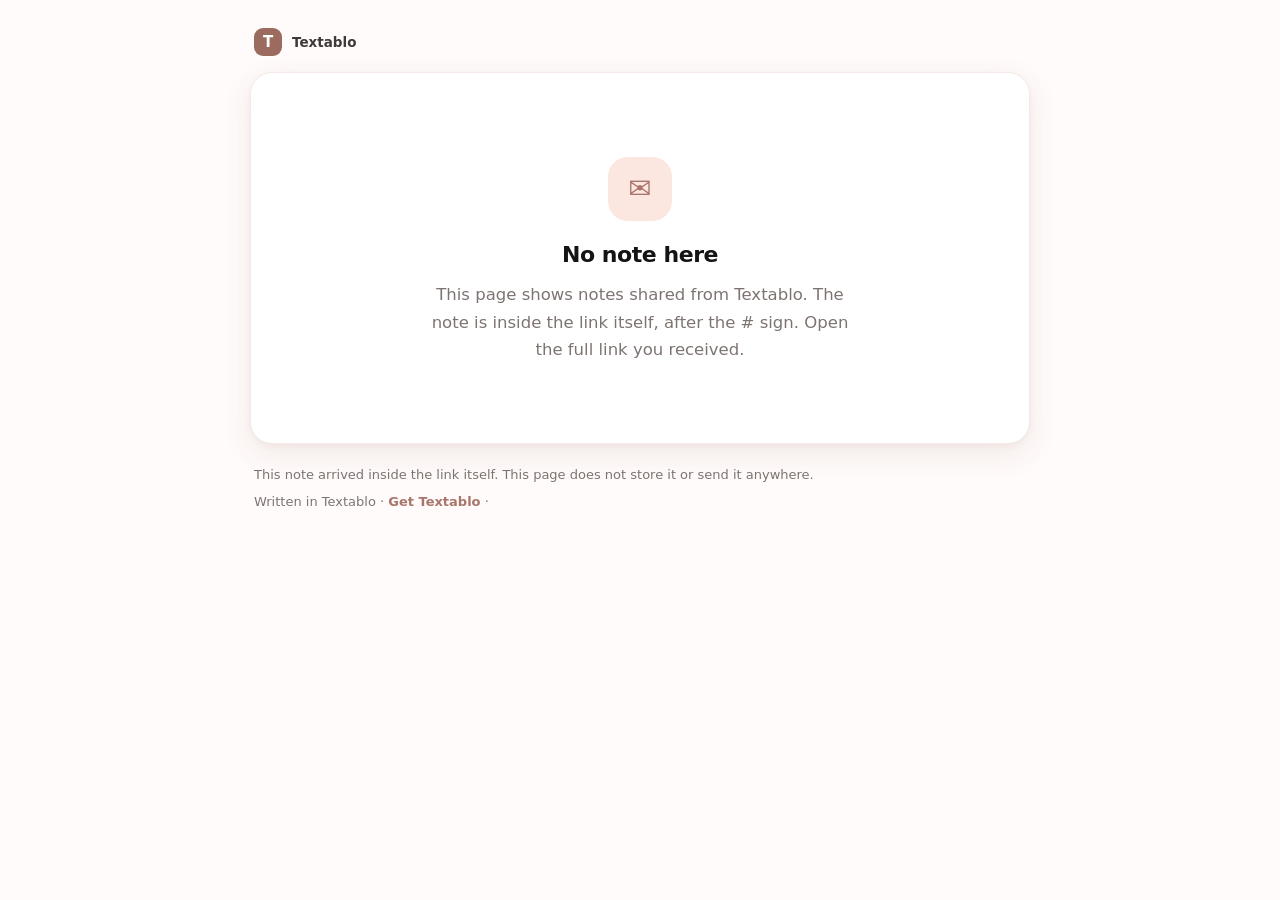
<file: docs/n/index.html>
<!doctype html>
<html lang="sr-Latn">
<head>
<meta charset="utf-8">
<meta name="viewport" content="width=device-width, initial-scale=1">
<meta http-equiv="Content-Security-Policy" content="default-src 'none'; script-src 'sha256-jMtfNzNPQUliG9fyZXBcognbou276SvmzOXHMPA61Cc='; style-src 'unsafe-inline'; img-src data:; connect-src 'self'; base-uri 'none'; form-action 'none'">
<meta name="referrer" content="no-referrer">
<meta name="robots" content="noindex, nofollow">
<meta name="color-scheme" content="light dark">
<title>Textablo</title>
<style>
:root {
  --bg: #fffbfa; --panel: #ffffff; --line: #f3eae7; --line-strong: #ecdfdb; --soft: #fcefeb; --soft-2: #f8f5f4; --soft-3: #f3eeec;
  --accent: #9c6b5f; --accent-text: #a8766a; --accent-soft: #fbe6e0; --text: #141414; --text-2: #3d3a39; --muted: #7d7471;
  --shadow: 0 10px 30px rgba(120, 72, 60, 0.10), 0 2px 6px rgba(120, 72, 60, 0.05);
}
@media (prefers-color-scheme: dark) {
  :root {
    --bg: #171514; --panel: #1f1c1b; --line: #2e2927; --line-strong: #3a3431; --soft: #2a2321; --soft-2: #242120; --soft-3: #2c2826;
    --accent: #d09a8c; --accent-text: #d6a295; --accent-soft: #3a2a26; --text: #f1ebe9; --text-2: #d9d0cd; --muted: #a39692;
    --shadow: 0 10px 30px rgba(0, 0, 0, 0.35);
  }
}
* { box-sizing: border-box; }
html { -webkit-text-size-adjust: 100%; }
body {
  margin: 0; min-height: 100vh; background: var(--bg); color: var(--text);
  font: 16.5px/1.65 'Segoe UI Variable Text', 'Segoe UI', system-ui, -apple-system, 'Helvetica Neue', Roboto, Arial, sans-serif;
  display: flex; flex-direction: column; align-items: center; padding: 28px 16px 24px;
}
.wrap { width: 100%; max-width: 780px; }
.top { display: flex; align-items: center; gap: 10px; margin: 0 4px 16px; color: var(--muted); font-size: 13.5px; }
.logo { width: 28px; height: 28px; border-radius: 9px; background: var(--accent); color: #fff; display: grid; place-items: center; font-weight: 750; font-size: 15px; flex: none; }
.top b { color: var(--text-2); font-weight: 650; }
.top .sp { flex: 1; }
.btn { font: inherit; font-size: 13px; font-weight: 600; border: 0; border-radius: 10px; padding: 7px 12px; background: var(--soft-2); color: var(--text-2); cursor: pointer; }
.btn:hover { background: var(--soft-3); }
.btn:focus-visible { outline: 2px solid var(--accent); outline-offset: 2px; }
.card { background: var(--panel); border: 1px solid var(--line); border-radius: 22px; box-shadow: var(--shadow); padding: 36px 44px 40px; overflow-wrap: anywhere; }
@media (max-width: 600px) { body { padding: 16px 16px 20px; } .card { padding: 24px 20px 28px; border-radius: 18px; } }
h1.title { font-size: 32px; line-height: 1.2; letter-spacing: -0.025em; margin: 0 0 6px; font-weight: 750; }
@media (max-width: 600px) { h1.title { font-size: 26px; } }
.meta { color: var(--muted); font-size: 13.5px; margin: 0 0 22px; }
.note > :first-child { margin-top: 0; }
.note h1, .note h2, .note h3, .note h4, .note h5, .note h6 { line-height: 1.3; letter-spacing: -0.015em; margin: 1.4em 0 0.5em; }
.note h1 { font-size: 26px; } .note h2 { font-size: 22px; } .note h3 { font-size: 18.5px; } .note h4, .note h5, .note h6 { font-size: 16.5px; }
.note p { margin: 0 0 0.75em; }
.note a { color: var(--accent-text); text-decoration: underline; text-underline-offset: 2px; }
.note img { max-width: 100%; height: auto; border-radius: 14px; display: block; margin: 12px 0; }
.note .callout { display: flex; gap: 10px; margin: 0 0 0.9em; padding: 12px 16px 12px 12px; border-radius: 10px; background: rgba(120, 100, 95, 0.08); }
.note .callout::before { content: attr(data-callout); flex: none; }
.note .callout > * { flex: 1; min-width: 0; margin: 0; }
.note .callout[data-tone='yellow'] { background: rgba(255, 200, 60, 0.16); }
.note .callout[data-tone='orange'] { background: rgba(255, 150, 70, 0.16); }
.note .callout[data-tone='red'] { background: rgba(255, 100, 90, 0.14); }
.note .callout[data-tone='green'] { background: rgba(90, 200, 120, 0.15); }
.note .callout[data-tone='blue'] { background: rgba(100, 160, 255, 0.15); }
.note details.toggle { margin: 0 0 0.9em; }
.note details.toggle > summary { cursor: pointer; font-weight: 600; }
.note details.toggle > div { padding-left: 22px; margin-top: 0.4em; }
.note blockquote { margin: 0 0 0.9em; padding: 2px 0 2px 16px; border-left: 3px solid var(--accent-soft); color: var(--text-2); }
.note pre { background: var(--soft-2); border: 1px solid var(--line); border-radius: 12px; padding: 12px 14px; overflow-x: auto; font-size: 14px; line-height: 1.5; }
.note code { font-family: 'Cascadia Code', Consolas, 'SF Mono', Menlo, monospace; font-size: 0.9em; background: var(--soft-3); padding: 1px 5px; border-radius: 5px; }
.note pre code { background: none; padding: 0; font-size: 1em; }
.note mark { background: #ffe7a3; color: #141414; border-radius: 3px; padding: 0 2px; }
.note hr { border: 0; border-top: 1px solid var(--line-strong); margin: 1.5em 0; }
.note ul, .note ol { padding-left: 1.5em; margin: 0 0 0.8em; }
.note li > p { margin: 0.15em 0; }
.note ul[data-type='taskList'] { list-style: none; padding-left: 2px; }
.note ul[data-type='taskList'] li { display: flex; gap: 10px; align-items: flex-start; }
.note ul[data-type='taskList'] li > label { flex: none; margin-top: 0.28em; }
.note ul[data-type='taskList'] li > label input { width: 16px; height: 16px; margin: 0; accent-color: var(--accent); }
.note ul[data-type='taskList'] li > div { flex: 1; min-width: 0; }
.note ul[data-type='taskList'] li[data-checked='true'] > div { color: var(--muted); text-decoration: line-through; }
.note table { border-collapse: collapse; width: 100%; margin: 0 0 1em; font-size: 15px; display: block; overflow-x: auto; }
.note th, .note td { border: 1px solid var(--line-strong); padding: 7px 10px; vertical-align: top; text-align: left; }
.note th { background: var(--soft-2); font-weight: 650; }
.note td p, .note th p { margin: 0; }
.empty { text-align: center; padding: 48px 16px 40px; }
.empty .badge { width: 64px; height: 64px; border-radius: 20px; margin: 0 auto 16px; display: grid; place-items: center; background: var(--accent-soft); color: var(--accent-text); font-size: 28px; }
.empty h1 { font-size: 22px; margin: 0 0 8px; letter-spacing: -0.02em; }
.empty p { color: var(--muted); margin: 0 auto; max-width: 440px; }
.foot { margin: 20px 4px 0; display: flex; flex-wrap: wrap; gap: 6px 16px; justify-content: space-between; color: var(--muted); font-size: 13px; }
.foot a { color: var(--accent-text); font-weight: 600; text-decoration: none; }
.foot a:hover { text-decoration: underline; }
</style>
</head>
<body>
<div class="wrap">
  <div class="top"><span class="logo" aria-hidden="true">T</span><b>Textablo</b><span class="sp"></span><button class="btn" id="copy" hidden></button></div>
  <main class="card" id="card"></main>
  <div class="foot"><span id="privacy"></span><span><span id="made"></span> · <a id="get" href="../" target="_blank" rel="noopener noreferrer"></a> · <a id="report" href="#" hidden></a></span></div>
</div>
<script>
/* share-sanitize:start */
function sanitizeNote(html) {
  var TAGS = ' p br strong b em i u s strike del code pre a ul ol li blockquote h1 h2 h3 h4 h5 h6 hr img table thead tbody tfoot tr td th mark span div label input sub sup details summary ';
  var DROP = ' script style template iframe frame frameset object embed noscript svg math title head textarea select button form link meta base audio video canvas ';
  var VOID = ' br hr img input ';
  var src = new DOMParser().parseFromString('<!doctype html><body>' + String(html || ''), 'text/html').body;
  var out = document.createElement('div');
  var budget = 50000;
  function has(list, tag) {
    return list.indexOf(' ' + tag + ' ') >= 0;
  }
  function walk(from, to, depth) {
    for (var n = from.firstChild; n; n = n.nextSibling) {
      if (--budget < 0) return;
      if (n.nodeType === 3) {
        to.appendChild(document.createTextNode(n.nodeValue));
        continue;
      }
      if (n.nodeType !== 1) continue;
      var tag = String(n.tagName).toLowerCase();
      if (has(DROP, tag) || depth > 40) continue;
      if (!has(TAGS, tag)) {
        walk(n, to, depth + 1);
        continue;
      }
      var el;
      if (tag === 'a') {
        var href = (n.getAttribute('href') || '').trim();
        if (/^(https?:\/\/|mailto:)/i.test(href) && !/[\u0000-\u001f\u007f]/.test(href)) {
          el = document.createElement('a');
          el.setAttribute('href', href);
          el.setAttribute('target', '_blank');
          el.setAttribute('rel', 'noopener noreferrer');
        } else el = document.createElement('span');
      } else if (tag === 'img') {
        var s = (n.getAttribute('src') || '').trim();
        if (!/^data:image\/(png|jpeg|gif|webp);base64,[a-z0-9+\/=]+$/i.test(s)) continue;
        el = document.createElement('img');
        el.setAttribute('src', s);
        el.setAttribute('alt', (n.getAttribute('alt') || '').slice(0, 300));
      } else if (tag === 'input') {
        if ((n.getAttribute('type') || '').toLowerCase() !== 'checkbox') continue;
        el = document.createElement('input');
        el.setAttribute('type', 'checkbox');
        el.setAttribute('disabled', '');
        if (n.hasAttribute('checked')) el.setAttribute('checked', '');
      } else el = document.createElement(tag);
      var dt = n.getAttribute('data-type');
      if (dt === 'taskList' || dt === 'taskItem') el.setAttribute('data-type', dt);
      var dc = n.getAttribute('data-checked');
      if (dc === 'true' || dc === 'false') el.setAttribute('data-checked', dc);
      var color = n.getAttribute('data-color');
      if (tag === 'mark' && color && /^#[0-9a-f]{3,8}$/i.test(color)) el.setAttribute('data-color', color);
      var cls = n.getAttribute('class') || '';
      if (tag === 'code' && /^language-[\w-]{1,30}$/.test(cls)) el.setAttribute('class', cls);
      if (tag === 'td' || tag === 'th') {
        var cs = n.getAttribute('colspan');
        var rs = n.getAttribute('rowspan');
        if (cs && /^\d{1,2}$/.test(cs)) el.setAttribute('colspan', cs);
        if (rs && /^\d{1,2}$/.test(rs)) el.setAttribute('rowspan', rs);
      }
      if (tag === 'details') {
        el.setAttribute('class', 'toggle');
        if (n.hasAttribute('open')) el.setAttribute('open', '');
      }
      var icon = n.getAttribute('data-callout');
      if (tag === 'div' && icon && /^[^\s<>"'&=\\]{1,8}$/.test(icon)) {
        el.setAttribute('class', 'callout');
        el.setAttribute('data-callout', icon);
        var tone = n.getAttribute('data-tone');
        if (/^(yellow|orange|red|green|blue|gray)$/.test(tone || '')) el.setAttribute('data-tone', tone);
      }
      var st = n.getAttribute('start');
      if (tag === 'ol' && st && /^\d{1,6}$/.test(st)) el.setAttribute('start', st);
      to.appendChild(el);
      if (!has(VOID, tag)) walk(n, el, depth + 1);
    }
  }
  walk(src, out, 0);
  return out;
}
/* share-sanitize:end */

(function () {
  var TEXT = {
    sr: {
      privacy: 'Beleška je stigla u samom linku. Ova stranica je ne čuva i ne šalje nikome.',
      made: 'Napisano u Textablu',
      get: 'Preuzmi Textablo',
      copy: 'Kopiraj tekst',
      copied: 'Kopirano',
      untitled: 'Bez naslova',
      updated: 'Izmenjeno {d}',
      emptyTitle: 'Ovde nema beleške',
      emptyText: 'Ova stranica prikazuje beleške poslate iz Textabla. Beleška se nalazi u samom linku, iza znaka #. Otvori ceo link koji si dobio.',
      badTitle: 'Link je oštećen',
      badText: 'Beleška iz ovog linka ne može da se pročita. Možda je link skraćen pri kopiranju ili slanju. Zamoli pošiljaoca da ga pošalje ponovo, ili da pošalje belešku kao PDF.',
      oldTitle: 'Browser je prestar',
      oldText: 'Za prikaz ove beleške treba novija verzija browsera (Chrome, Edge, Firefox ili Safari iz poslednje dve godine).',
      report: 'Prijavi belešku',
      reportBody: 'Ova beleška krši zakon ili tuđa prava zato što:\n\n',
      goneTitle: 'Beleška je uklonjena',
      goneText: 'Ovaj link je isključen posle prijave, jer sadržaj krši uslove korišćenja Textabla.'
    },
    en: {
      privacy: 'This note arrived inside the link itself. This page does not store it or send it anywhere.',
      made: 'Written in Textablo',
      get: 'Get Textablo',
      copy: 'Copy text',
      copied: 'Copied',
      untitled: 'Untitled',
      updated: 'Edited {d}',
      emptyTitle: 'No note here',
      emptyText: 'This page shows notes shared from Textablo. The note is inside the link itself, after the # sign. Open the full link you received.',
      badTitle: 'This link is broken',
      badText: 'The note in this link can’t be read. The link may have been cut off when it was copied or sent. Ask the sender to send it again, or to send the note as a PDF.',
      oldTitle: 'This browser is too old',
      oldText: 'To show this note you need a newer browser (Chrome, Edge, Firefox or Safari from the last two years).',
      report: 'Report this note',
      reportBody: 'This note breaks the law or someone’s rights because:\n\n',
      goneTitle: 'This note was removed',
      goneText: 'This link was turned off after a report, because its content breaks the Textablo terms of use.'
    }
  };
  // Reports go to the developer by e-mail; a reported link is turned off by adding its id to blocked.txt
  // next to this page (one id per line). The id is a hash of the link, so the list never holds a note.
  var CONTACT = 'mihajlomomcilovic963@gmail.com';
  var card = document.getElementById('card');
  var reportLink = document.getElementById('report');
  var copyBtn = document.getElementById('copy');

  function chrome(lang) {
    var L = TEXT[lang];
    document.documentElement.lang = lang === 'sr' ? 'sr-Latn' : 'en';
    document.getElementById('privacy').textContent = L.privacy;
    document.getElementById('made').textContent = L.made;
    document.getElementById('get').textContent = L.get;
    copyBtn.textContent = L.copy;
    reportLink.textContent = L.report;
    reportLink.hidden = true;
    return L;
  }

  function el(tag, cls, text) {
    var e = document.createElement(tag);
    if (cls) e.className = cls;
    if (text != null) e.textContent = text;
    return e;
  }

  function message(L, icon, title, text) {
    card.textContent = '';
    copyBtn.hidden = true;
    var box = el('div', 'empty');
    box.appendChild(el('div', 'badge', icon));
    box.appendChild(el('h1', null, title));
    box.appendChild(el('p', null, text));
    card.appendChild(box);
    document.title = 'Textablo';
  }

  function fromBase64Url(s) {
    var b64 = s.replace(/-/g, '+').replace(/_/g, '/');
    var bin = atob(b64 + '==='.slice((b64.length + 3) % 4));
    var out = new Uint8Array(bin.length);
    for (var i = 0; i < bin.length; i++) out[i] = bin.charCodeAt(i);
    return out;
  }

  async function inflate(bytes) {
    var reader = new Response(bytes).body.pipeThrough(new DecompressionStream('deflate-raw')).getReader();
    var parts = [];
    var total = 0;
    for (;;) {
      var r = await reader.read();
      if (r.done) break;
      total += r.value.length;
      if (total > 30 * 1024 * 1024) throw new Error('too big');
      parts.push(r.value);
    }
    var all = new Uint8Array(total);
    var at = 0;
    for (var j = 0; j < parts.length; j++) {
      all.set(parts[j], at);
      at += parts[j].length;
    }
    return new TextDecoder().decode(all);
  }

  async function linkId(hash) {
    var d = await crypto.subtle.digest('SHA-256', new TextEncoder().encode(hash));
    return Array.prototype.map.call(new Uint8Array(d).slice(0, 12), function (b) { return ('0' + b.toString(16)).slice(-2); }).join('');
  }

  async function blocked(id) {
    try {
      var res = await fetch('blocked.txt', { cache: 'no-store' });
      if (!res.ok) return false;
      return (await res.text()).split(/\s+/).indexOf(id) >= 0;
    } catch (e) {
      return false;
    }
  }

  function formatDate(ts, lang) {
    try {
      return new Intl.DateTimeFormat(lang === 'sr' ? 'sr-Latn' : 'en-GB', { day: 'numeric', month: 'short', year: 'numeric' }).format(new Date(ts));
    } catch (e) {
      return new Date(ts).toDateString();
    }
  }

  async function render() {
    var guess = /^sr|^hr|^bs|^me/i.test(navigator.language || '') ? 'sr' : 'en';
    var hash = location.hash.replace(/^#/, '');
    if (!hash) return message(chrome(guess), '✉', TEXT[guess].emptyTitle, TEXT[guess].emptyText);
    if (typeof DecompressionStream === 'undefined') return message(chrome(guess), '!', TEXT[guess].oldTitle, TEXT[guess].oldText);
    var note;
    try {
      var m = /^1\.([A-Za-z0-9_-]+)$/.exec(hash.trim());
      if (!m) throw new Error('format');
      note = JSON.parse(await inflate(fromBase64Url(m[1])));
      if (!note || note.v !== 1) throw new Error('version');
    } catch (e) {
      return message(chrome(guess), '?', TEXT[guess].badTitle, TEXT[guess].badText);
    }
    var lang = note.lang === 'en' ? 'en' : 'sr';
    var L = chrome(lang);
    var id = '';
    try {
      id = await linkId(hash.trim());
    } catch (e) {}
    if (id && (await blocked(id))) return message(L, '✕', L.goneTitle, L.goneText);
    if (id) {
      reportLink.href = 'mailto:' + CONTACT + '?subject=' + encodeURIComponent('Textablo report ' + id) + '&body=' + encodeURIComponent(L.reportBody + 'id: ' + id + '\n');
      reportLink.hidden = false;
    }
    var title = typeof note.title === 'string' && note.title.trim() ? note.title.trim().slice(0, 500) : L.untitled;
    var body = sanitizeNote(typeof note.html === 'string' ? note.html : '');
    body.className = 'note';
    var marks = body.querySelectorAll('mark[data-color]');
    for (var i = 0; i < marks.length; i++) marks[i].style.backgroundColor = marks[i].getAttribute('data-color');
    card.textContent = '';
    card.appendChild(el('h1', 'title', title));
    var when = Number(note.updated) || Number(note.created);
    if (when > 0) card.appendChild(el('p', 'meta', L.updated.replace('{d}', formatDate(when, lang))));
    card.appendChild(body);
    document.title = title + ' · Textablo';
    copyBtn.hidden = !navigator.clipboard;
    copyBtn.onclick = function () {
      navigator.clipboard.writeText(title + '\n\n' + body.innerText).then(function () {
        copyBtn.textContent = L.copied;
        setTimeout(function () { copyBtn.textContent = L.copy; }, 1600);
      });
    };
  }

  window.addEventListener('hashchange', render);
  render();
})();
</script>
</body>
</html>
</file>
